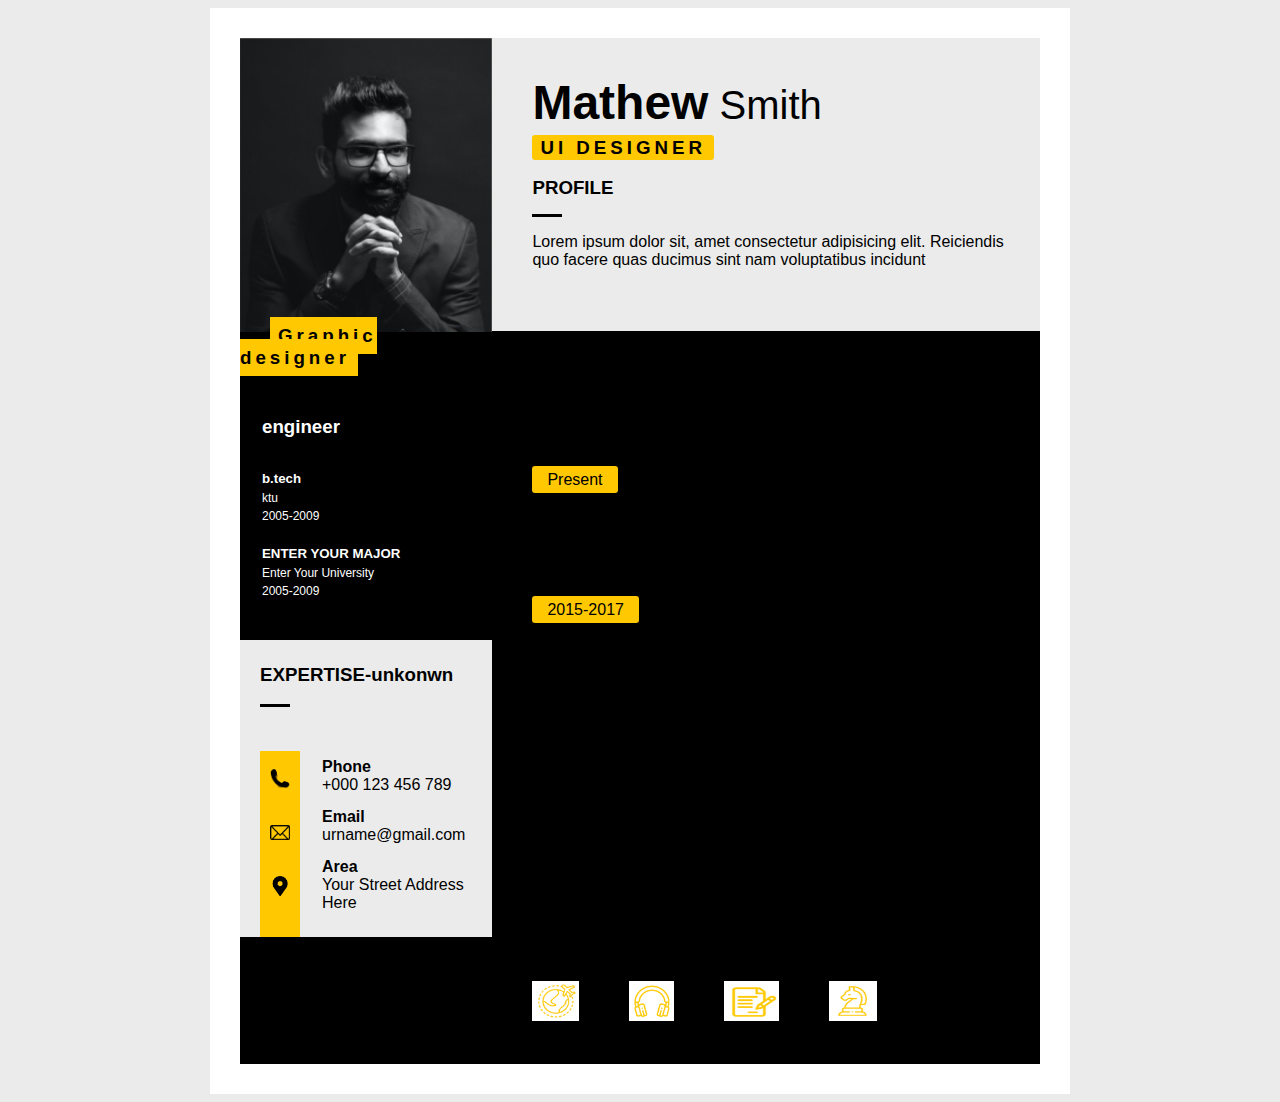
<file: index.html>
<!DOCTYPE html>
<html lang="en">
  <head>
    <meta charset="UTF-8" />
    <meta name="viewport" content="width=device-width>, initial-scale=1.0" />
    <title>Ajin k j</title>
    <link rel=" stylesheet" href="style.css" />
  </head>
  <body>
    <section class="container">
      <div class="left-container">
        <div class="left-top">
          <div class="left-top1">
            <img class="headImg" src="head.png" />
            <h3>
              <span class="leftUIspan">Graphic designer</span>
            </h3>
          </div>
          <div class="left-top2">
            <h3 style="color: white">engineer</h3>
            <hr />
            <h5 style="color: white">b.tech</h5>
            <p class="university" style="color: white">ktu</p>
            <p class="university" style="color: white">2005-2009</p>
            <br />
            <h5 style="color: white">ENTER YOUR MAJOR</h5>
            <p class="university" style="color: white">Enter Your University</p>
            <p class="university" style="color: white">2005-2009</p>
          </div>
        </div>
        <div class="left-bottom">
          <h3>EXPERTISE-unkonwn</h3>
          <hr />
          <!-- <ul style="list-style-type: none">
            <li>Photoshop<progress value="75" max="100"></progress></li>
            <li>Illustrator<progress value="75" max="100"></progress></li>
            <li>Indesign<progress value="75" max="100"></progress></li>
            <li>Word<progress value="75" max="100"></progress></li>
            <li>Power point<progress value="75" max="100"></progress></li>
          </ul> -->
          
          <br /><br />
          <div class="contacts">
            <div class="contacticons">
              <img class="contactimg" src="Caller.png" />
              <img class="contactimg" src="Mail.png" />
              <img class="contactimg" src="Location.png" />
            </div>
            <div class="contactsdata">
              <p style="padding: 0; margin: 7px">
                <b>Phone</b><br />+000 123 456 789
              </p>
              <p style="padding: 0; margin: 7px">
                <b>Email</b><br />urname@gmail.com
              </p>
              <p style="padding: 0; margin: 7px">
                <b>Area</b><br />Your Street Address Here
              </p>
              <br />
            </div>
          </div>
        </div>
      </div>

      <div class="right-container">
        <div class="profile">
          <h1><span class="mathew">Mathew</span> Smith</h1>
          <h3><span class="rightUIspan">UI DESIGNER</span></h3>
          <h3 style="margin-bottom: 15px">PROFILE</h3>
          <hr />
          <p>
            Lorem ipsum dolor sit, amet consectetur adipisicing elit. Reiciendis
            quo facere quas ducimus sint nam voluptatibus incidunt<br /><br />
          </p>
          <br />
        </div>
        <div class="work">
          <br>
          <h3>WORK EXPERIENCE</h3>
          <hr />
          <h3>Enter Job Position Here</h3>
          <span class="rightSpan">Present</span>Company Name / Location
          <p>
            Lorem ipsum dolor sit amet consectetur adipisicing elit. Iure vel
            earum aliquid quisquam? Minima ipsa enim unde
          </p>
          <h3>Enter Job Position Here</h3>
          <span class="rightSpan">2015-2017</span>Company Name / Location
          <p>
            Lorem ipsum dolor sit amet consectetur adipisicing elit. Iure vel
            earum aliquid quisquam? Minima ipsa enim unde
          </p>
          <br />
          <h3>REFERENCE</h3>
          <hr />
          <table>
            <tr>
              <td>
                <h4>Glenin M. Gregory</h4>
                <p class="refer">Director Marix Media ltd.</p>
                <p class="refer">Phone: +555 123 454</p>
              </td>
              <td style="padding-left: 60px">
                <h4>Jennifer S. Gavin</h4>
                <p class="refer">Director Marix Media limited</p>
                <p class="refer">Phone: +555 123 454</p>
              </td>
            </tr>
          </table>
          <br />
          <h3>INTERESTS</h3>
          <hr />
          <div class="interests">
            <div class="interests-div">
              <img class="intimg" src="travel.png" alt="travel" /><b>Travel</b>
            </div>
            <div class="interests-div">
              <img class="intimg" src="music.png" /><b>Music</b>
            </div>
            <div class="interests-div">
              <img class="intimg" src="writing.png" /><b>Writing</b>
            </div>
            <div class="interests-div">
              <img class="intimg" src="chess.png" /><b>Chess</b>
            </div>
          </div>
        </div>
      </div>
    </section>
  </body>
</html>
</file>
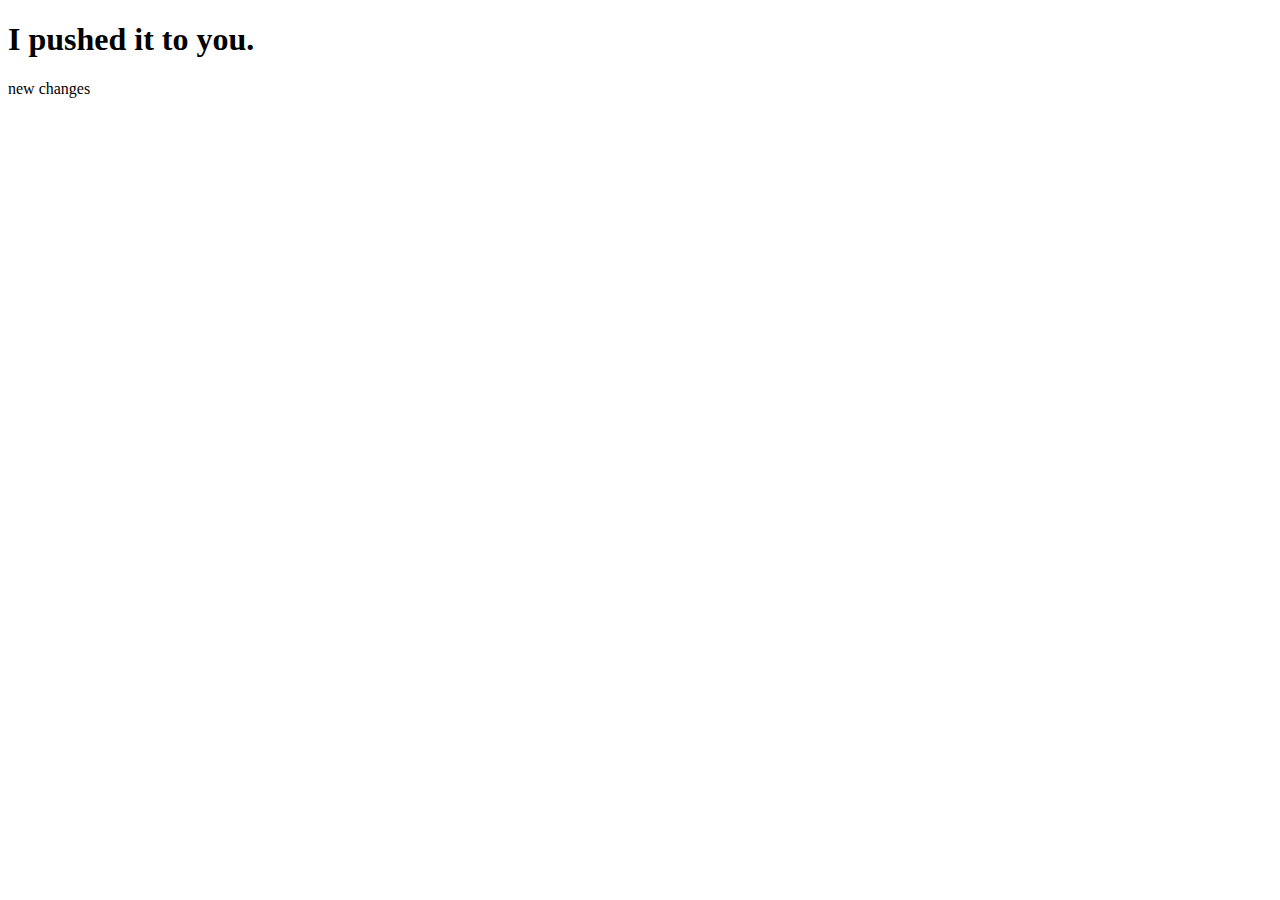
<file: dashboard.html>
<!DOCTYPE html>
<html lang="en">
<head>
    <meta charset="UTF-8">
    <meta name="viewport" content="width=device-width, initial-scale=1.0">
    <title>Document</title>
</head>
<body>
    <h1>I pushed it to you.</h1>
    <p>new changes</p>
</body>
</html>
</file>
<file: style.css>
body {
  font-family: "Arial", sans-serif;
  background-color: #ebebeb;
}
.container {
  border: 30px solid white;
  margin: 0 auto;
  display: flex;
  justify-content: center;
  max-width: 800px;
  max-height: 1200px;
  background-color: black;
}
.left-container {
  width: 33%;
}

.university {
  font-size: 12px;
  font-weight: 400;
  margin: 0;
  padding: 2px 2px 2px 0;
}
.right-container {
  width: 77%;
}
.profile {
  background-color: #ebebeb;
  margin: 0;
  padding: 10px 10px 10px 40px;
}
.work {
  padding-left: 40px;
}
.mathew {
  padding: 0;
  margin: 0;
  font-size: 48px;
  font-weight: bold;
}
h1 {
  font-size: 40px;
  margin-bottom: -12px;
  font-weight: 450;
}
.leftUIspan {
  background-color: rgb(255, 200, 0);
  padding: 8px;
  margin: 0 0 0 30px;
  text-align: justify;
  color: black;
  letter-spacing: 4px;
  font-weight: 600;
}
.rightUIspan {
  letter-spacing: 4px;
  background-color: rgb(255, 200, 0);
  border-radius: 3px;
  padding: 2px 8px 2px 8px;
  margin: 5px 5px 5px 0;
  font-weight: 600;
}
hr {
  width: 30px;
  height: 3px;
  margin-left: 0;
  background-color: black;
  border: none;
}
.rightSpan {
  background-color: rgb(255, 200, 0);
  border-radius: 3px;
  padding: 5px 15px 5px 15px;
  margin: 5px 5px 5px 0px;
}
.left-top {
  margin: 0;
  padding: 0;
  background-color: black;
  max-height: 100%;
  max-width: 100%;
}
.left-top1 {
  justify-content: center;
}
.left-top2 {
  margin: 0;
  padding: 10px 10px 40px 22px;
  background-color: black;
}
.left-bottom {
  background-color: #ebebeb;
  margin: 0;
  padding: 5px 20px 0 20px;
}
ul {
  margin: 0;
  padding: 0;
}
.left-bottom1 {
  margin: 0;
  padding: 10px;
}
.left-bottom2 {
  margin: 0;
  padding: 10px;
}
.headImg {
  max-height: 100%;
  max-width: 100%;
  margin-bottom: -30px;
}

.interests {
  display: flex;
  flex-direction: row;
}
.interests-div {
  display: flex;
  flex-direction: column;
  text-align: center;
  margin: 20px 50px 20px 0;
}
.intimg {
  height: 40px;
  padding-bottom: 5px;
}

.contacts {
  display: flex;
  flex-direction: row;
  margin: 0;
  padding: 0;
}
.contacticons {
  display: flex;
  flex-direction: column;
  background-color: rgb(255, 200, 0);
  padding: 0 10px 10px 10px;
  gap: 0px;
}
.contactsdata {
  display: flex;
  flex-direction: column;
  padding: 0 0 0 15px;
  margin: 0px;
  gap: 0px;
}
.contactimg {
  width: 20px;
  padding-top: 18px;
  padding-bottom: 18px;
}

td {
  padding-left: 20 px;
}

progress {
  width: 100px;
  height: 4px;
  appearance: none;
  padding-left: 20px;
}
progress::-webkit-progress-bar {
  background-color: #9c7272;
  border-radius: 0px;
  overflow: hidden;
}

progress::-webkit-progress-value {
  background-color: rgb(255, 196, 0);
  border-radius: 0px;
}

progress::-moz-progress-bar {
  background-color: rgb(255, 196, 0);
  border-radius: 0px;
}

h4 {
  margin: 0;
  padding-bottom: 0px;
  font-size: 16px;
  font-weight: 600;
}

.refer {
  font-size: 14px;
  font-weight: 500;
}

h5 {
  margin: 0;
  padding: 3px 3px 3px 0;
}
</file>
